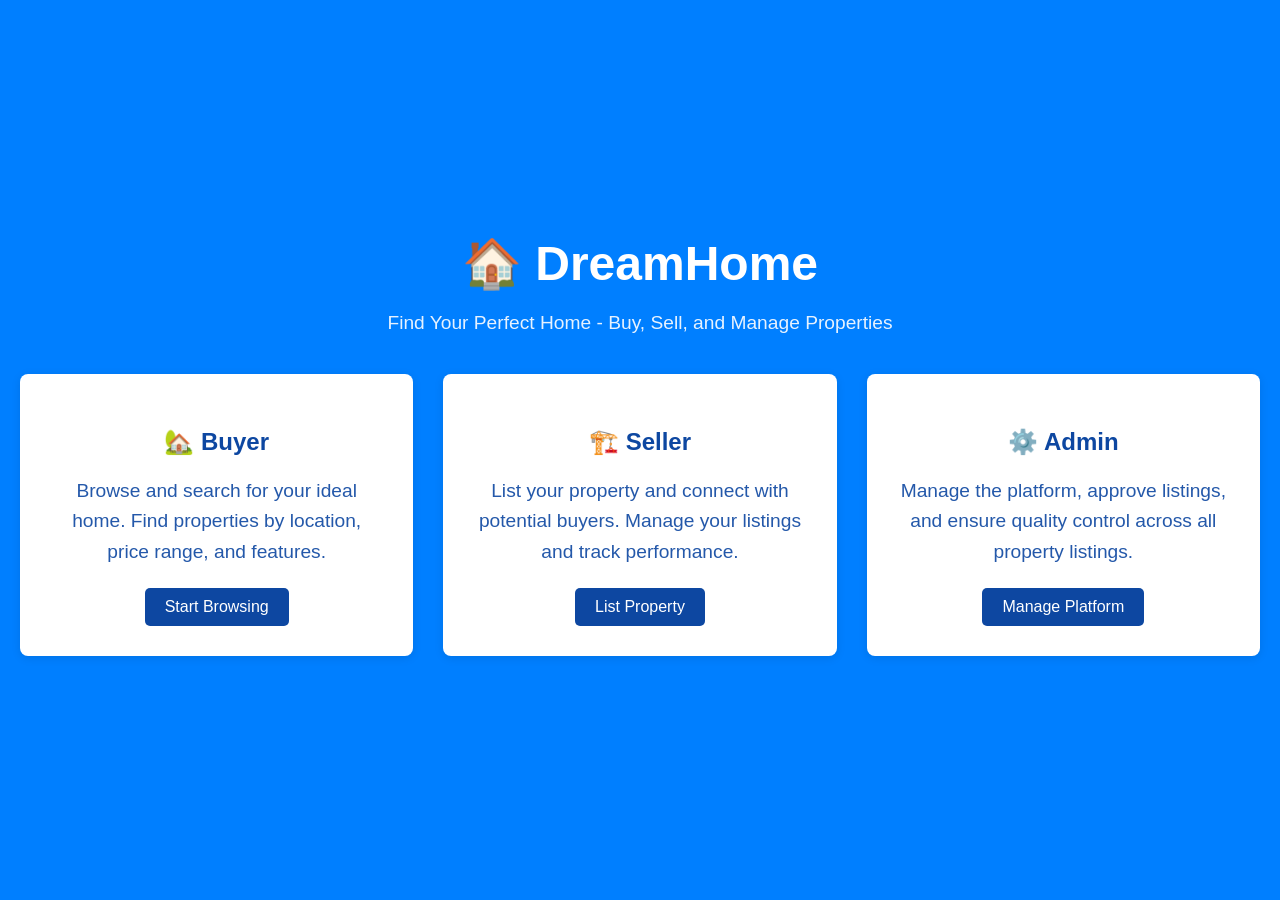
<file: src/main/resources/static/index.html>
<!DOCTYPE html>
<html lang="en">
<head>
    <meta charset="UTF-8">
    <meta name="viewport" content="width=device-width, initial-scale=1.0">
    <title>DreamHome - Real Estate Platform</title>
    <link rel="stylesheet" href="css/style.css">
    <style>
        body {
            font-family: 'Poppins', sans-serif;
            background-color: #007FFF; /* Vibrant Blue */
            margin: 0;
            padding: 0;
            min-height: 100vh;
            display: flex;
            flex-direction: column;
            justify-content: center; /* Center content vertically */
            text-align: center;
        }

        .hero {
            background-color: #007FFF; /* Hero section matches background */
            color: white;
            padding: 80px 20px;
            margin-bottom: 40px;
        }

        .hero h1 {
            font-size: 3rem;
            margin-bottom: 20px;
            color: white;
        }

        .hero p {
            font-size: 1.2rem;
            margin-bottom: 40px;
            opacity: 0.9;
        }

        .user-types {
            display: grid;
            grid-template-columns: repeat(auto-fit, minmax(250px, 1fr));
            gap: 30px;
            margin-top: 40px;
        }

        .user-type {
            background: white;
            padding: 30px;
            border-radius: 8px;
            box-shadow: 0 2px 10px rgba(0,0,0,0.1);
            text-align: center;
            transition: transform 0.3s ease;
        }

        .user-type:hover {
            transform: translateY(-5px);
        }

        .user-type h3 {
            color: #0d47a1; /* Darker blue for headings */
            margin-bottom: 15px;
            font-size: 1.5rem;
        }

        .user-type p {
            color: #0d47a1;
            margin-bottom: 20px;
            line-height: 1.6;
        }

        .user-type .btn {
            display: inline-block;
            background-color: #0d47a1; /* Button color */
            color: white;
            padding: 10px 20px;
            border-radius: 5px;
            text-decoration: none;
            font-weight: 500;
            transition: background-color 0.3s ease;
        }

        .user-type .btn:hover {
            background-color: #083b8c; /* Darker blue on hover */
        }

        /* Mobile responsiveness */
        @media screen and (max-width: 768px) {
            .hero h1 {
                font-size: 2.5rem;
            }

            .hero p {
                font-size: 1rem;
            }

            .user-type h3 {
                font-size: 1.3rem;
            }

            .user-type .btn {
                padding: 10px 20px;
                font-size: 0.9rem;
            }
        }

        @media screen and (max-width: 480px) {
            .hero h1 {
                font-size: 2rem;
            }

            .hero p {
                font-size: 0.9rem;
            }

            .user-type h3 {
                font-size: 1.2rem;
            }

            .user-type .btn {
                padding: 8px 18px;
                font-size: 0.85rem;
            }
        }
    </style>
</head>
<body>
    <div class="hero">
        <h1>🏠 DreamHome</h1>
        <p>Find Your Perfect Home - Buy, Sell, and Manage Properties</p>
        
        <div class="user-types">
            <div class="user-type">
                <h3>🏡 Buyer</h3>
                <p>Browse and search for your ideal home. Find properties by location, price range, and features.</p>
                <a href="buyer/login.html" class="btn">Start Browsing</a>
            </div>
            
            <div class="user-type">
                <h3>🏗️ Seller</h3>
                <p>List your property and connect with potential buyers. Manage your listings and track performance.</p>
                <a href="seller/login.html" class="btn">List Property</a>
            </div>
            
            <div class="user-type">
                <h3>⚙️ Admin</h3>
                <p>Manage the platform, approve listings, and ensure quality control across all property listings.</p>
                <a href="admin/login.html" class="btn">Manage Platform</a>
            </div>
        </div>
    </div>
</body>
</html>
</file>
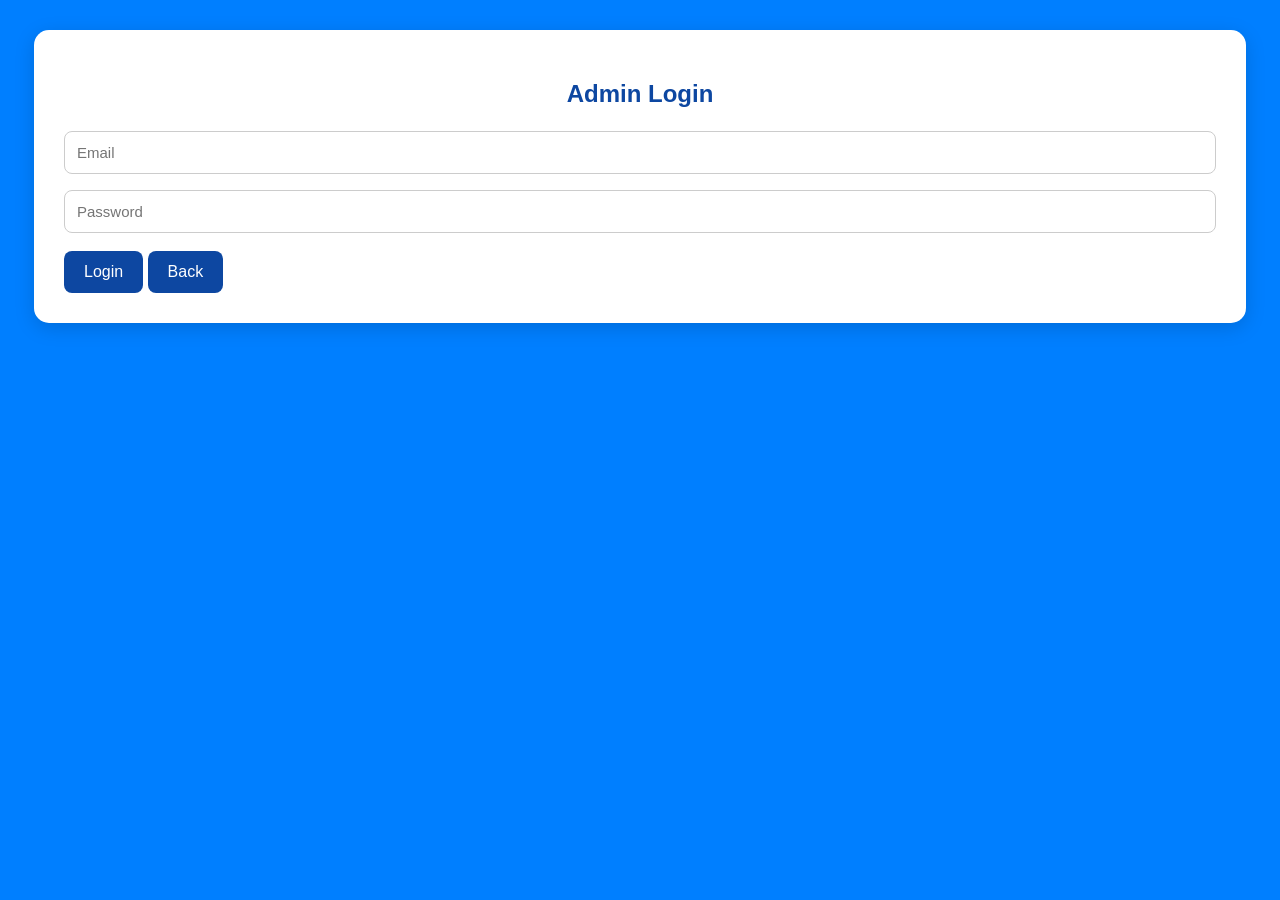
<file: src/main/resources/static/admin/admin-dashboard.html>
<!DOCTYPE html>
<html lang="en">
<head>
  <meta charset="UTF-8">
  <meta name="viewport" content="width=device-width, initial-scale=1.0">
  <title>Admin Dashboard - DreamHome</title>
  <link rel="stylesheet" href="../css/style.css">
  <script src="../js/common.js"></script>
  <script src="admin.js"></script>
</head>
<body onload="initAdminDashboard()">

  <!-- Header -->
  <div class="header">
    <div class="header-content">
      <h1>🏠 DreamHome - Admin Dashboard</h1>
      <button class="logout-btn" onclick="logout('admin')">Logout</button>
    </div>
  </div>

  <div class="container">
    <!-- Stats Section -->
    <div class="form-container">
      <h2>📊 Platform Overview</h2>
      <p>Monitor property listings and approval status</p>
      
      <div style="display: grid; grid-template-columns: repeat(auto-fit, minmax(200px, 1fr)); gap: 20px; margin-top: 20px;">
        <div class="card" style="text-align: center; padding: 20px;">
          <div style="font-size: 2rem; margin-bottom: 10px;">⏳</div>
          <div style="font-size: 1.5rem; font-weight: bold; color: #ffc107;" id="pendingCount">0</div>
          <div style="color: #666;">Pending Approval</div>
        </div>
        <div class="card" style="text-align: center; padding: 20px;">
          <div style="font-size: 2rem; margin-bottom: 10px;">✅</div>
          <div style="font-size: 1.5rem; font-weight: bold; color: #28a745;" id="ApprovedCount">0</div>
          <div style="color: #666;">Approved</div>
        </div>
        <div class="card" style="text-align: center; padding: 20px;">
          <div style="font-size: 2rem; margin-bottom: 10px;">❌</div>
          <div style="font-size: 1.5rem; font-weight: bold; color: #dc3545;" id="RejectedCount">0</div>
          <div style="color: #666;">Rejected</div>
        </div>
        <div class="card" style="text-align: center; padding: 20px;">
          <div style="font-size: 2rem; margin-bottom: 10px;">🏠</div>
          <div style="font-size: 1.5rem; font-weight: bold; color: #007bff;" id="totalCount">0</div>
          <div style="color: #666;">Total Properties</div>
        </div>
      </div>
    </div>

    <!-- Approval Section -->
    <div class="form-container">
      <div style="display: flex; justify-content: space-between; align-items: center; margin-bottom: 20px; gap: 10px;">
        <h2>🔍 Property Approvals</h2>
        <div>
          <button class="btn" onclick="loadAllHousesAdmin()">View All</button>
          <button class="btn" onclick="loadPendingHouses()">🔄 Refresh</button>
        </div>
      </div>

      <div id="pendingContainer" class="grid">
        <div class="loading">
          <p>Loading pending approvals...</p>
        </div>
      </div>
    </div>
  </div>

  <script>
    // Enhanced admin dashboard functionality
    let pendingHouses = [];

    function initAdminDashboard() {
      const jwt = getJWT('admin');
      if (!jwt) {
        alert("Please login first!");
        window.location.href = "login.html";
        return;
      }
      
      loadPendingHouses();
      loadCounts();
    }

    async function loadPendingHouses() {
      const jwt = getJWT('admin');
      if (!jwt) {
        alert("Please login first!");
        window.location.href = "login.html";
        return;
      }

      const container = document.getElementById("pendingContainer");
      container.innerHTML = `
        <div class="loading">
          <p>Loading pending approvals...</p>
        </div>
      `;

      try {
        const response = await fetch("/api/houseDetails/pending-houses", {
          method: "GET",
          headers: {
            "Authorization": `Bearer ${jwt}`,
            "Content-Type": "application/json"
          }
        });

        if (!response.ok) {
          throw new Error(`HTTP ${response.status}: ${response.statusText}`);
        }

        const data = await response.json();
        pendingHouses = Array.isArray(data.pending_houses) ? data.pending_houses : [];

        // Update stats based on latest lists
        updatePendingStat();

        if (pendingHouses.length === 0) {
          container.innerHTML = `
            <div class="empty-state">
              <h3>All Caught Up!</h3>
              <p>There are no pending property approvals at the moment. New listings will appear here when sellers upload them.</p>
            </div>
          `;
          return;
        }

        displayPendingHouses();

      } catch (error) {
        console.error("Error loading pending houses:", error);
        container.innerHTML = `
          <div class="empty-state">
            <h3>Error Loading Approvals</h3>
            <p>We encountered an error while loading pending approvals. Please try again.</p>
            <button class="btn" onclick="loadPendingHouses()">
              🔄 Retry
            </button>
          </div>
        `;
      }
    }

    function displayPendingHouses() {
      const container = document.getElementById("pendingContainer");
      container.innerHTML = "";

      pendingHouses.forEach(house => {
        const houseCard = createPendingHouseCard(house);
        container.appendChild(houseCard);
      });
    }

    function createPendingHouseCard(house) {
      const card = document.createElement("div");
      card.className = "card";
      
      const imageSrc = (typeof resolveImageUrl === "function" ? resolveImageUrl(house.imagePath) : (house.imagePath || "").trim()) || (typeof getLocalPlaceholderImageUrl === "function" ? getLocalPlaceholderImageUrl() : "/images/placeholder.svg");
      
      card.innerHTML = `
        <img src="${imageSrc}" alt="${house.houseModel}"
             onerror="this.onerror=null; this.src=(typeof getLocalPlaceholderImageUrl==='function'?getLocalPlaceholderImageUrl():'/images/placeholder.svg')">
        
        <div class="card-content">
          <h3>${house.houseModel || "Property"}</h3>
          <p><strong>🏷️ Property ID:</strong> ${house.houseId}</p>
          <p><strong>📐 Area:</strong> ${house.sqft} sq ft</p>
          <p><strong>📍 Location:</strong> ${house.city}, ${house.state}</p>
          <p><strong>📞 Contact:</strong> ${house.contactNumber}</p>
          <p><strong>🏷️ Status:</strong> ${house.status || 'Available'}</p>
          
          <div class="price">₹${Number(house.price).toLocaleString()}</div>
          
          <div class="actions">
            <button class="btn btn-success" onclick="approveHouse(${house.houseId})">
              ✅ Approve
            </button>
            <button class="btn btn-danger" onclick="rejectHouse(${house.houseId})">
              ❌ Reject
            </button>
          </div>
        </div>
      `;
      
      return card;
    }

    async function approveHouse(houseId) {
      if (!confirm("Are you sure you want to approve this property?")) {
        return;
      }

      await updateHouseStatus(houseId, "approved");
    }

    async function rejectHouse(houseId) {
      if (!confirm("Are you sure you want to reject this property?")) {
        return;
      }

      await updateHouseStatus(houseId, "rejected");
    }

    async function updateHouseStatus(houseId, status) {
      const jwt = getJWT('admin');
      if (!jwt) {
        alert("Please login first!");
        return;
      }

      try {
        const response = await fetch(`/api/houseDetails/update-adminStatus?houseId=${houseId}`, {
          method: "PUT",
          headers: {
            "Authorization": `Bearer ${jwt}`,
            "Content-Type": "application/json"
          },
          body: JSON.stringify({ adminStatus: status })
        });

        if (!response.ok) {
          throw new Error(`HTTP ${response.status}: ${response.statusText}`);
        }

        const data = await response.json();
        
        if (data.message) {
          alert(`Property ${status} successfully!`);
          // Reload pending houses
          loadPendingHouses();
          loadCounts();
        } else {
          alert(`Failed to ${status} property. Please try again.`);
        }

      } catch (error) {
        console.error(`Error ${status} house:`, error);
        alert(`Failed to ${status} property. Please try again.`);
      }
    }

    function updatePendingStat() {
      const pendingCount = pendingHouses.length;
      document.getElementById("pendingCount").textContent = pendingCount;
    }

    async function loadCounts() {
      const jwt = getJWT('admin');
      if (!jwt) return;
      try {
        const response = await fetch(`/api/houseDetails/retrieve-all-houses`, {
          method: "GET",
          headers: { "Authorization": `Bearer ${jwt}` }
        });
        if (!response.ok) throw new Error(`HTTP ${response.status}`);
        const data = await response.json();
        const all = Array.isArray(data.houses_list) ? data.houses_list : [];

        const counts = all.reduce((acc, h) => {
          const status = (h.adminStatus || '').toLowerCase();
          if (status === 'approved') acc.approved += 1;
          else if (status === 'rejected') acc.rejected += 1;
          else acc.pending += 1; // treat others as pending
          return acc;
        }, { approved: 0, rejected: 0, pending: 0 });

        document.getElementById('ApprovedCount').textContent = counts.approved;
        document.getElementById('RejectedCount').textContent = counts.rejected;
        document.getElementById('pendingCount').textContent = counts.pending; // keep in sync
        document.getElementById('totalCount').textContent = all.length;
      } catch (e) {
        console.error('Failed to load counts:', e);
      }
    }

    // Fallback: ensure View All works even if external script didn't attach
    window.loadAllHousesAdmin = window.loadAllHousesAdmin || async function() {
      const jwt = getJWT('admin');
      if (!jwt) {
        alert("Please login first!");
        window.location.href = "login.html";
        return;
      }

      const container = document.getElementById("pendingContainer");
      container.innerHTML = `
        <div class="loading">
          <p>Loading all properties...</p>
        </div>
      `;

      try {
        const response = await fetch(`/api/houseDetails/retrieve-all-houses`, {
          method: "GET",
          headers: { "Authorization": `Bearer ${jwt}` }
        });
        if (!response.ok) throw new Error(`HTTP ${response.status}`);
        const data = await response.json();
        const houses = Array.isArray(data.houses_list) ? data.houses_list : [];

        container.innerHTML = "";
        if (houses.length === 0) {
          container.innerHTML = `<div class="empty-state"><h3>No Properties</h3><p>No properties found.</p></div>`;
          return;
        }

        houses.forEach(house => {
          const imageSrc = (typeof resolveImageUrl === "function" ? resolveImageUrl(house.imagePath) : (house.imagePath || "").trim()) || (typeof getLocalPlaceholderImageUrl === "function" ? getLocalPlaceholderImageUrl() : "/images/placeholder.svg");
          const card = document.createElement("div");
          card.className = "card";
          card.innerHTML = `
            <img src="${imageSrc}" alt="${house.houseModel}" onerror="this.onerror=null; this.src=(typeof getLocalPlaceholderImageUrl==='function'?getLocalPlaceholderImageUrl():'/images/placeholder.svg')">
            <div class="card-content">
              <h3>${house.houseModel || "Property"}</h3>
              <p><strong>🏷️ Property ID:</strong> ${house.houseId}</p>
              <p><strong>📐 Area:</strong> ${house.sqft} sq ft</p>
              <p><strong>📍 Location:</strong> ${house.city}, ${house.state}</p>
              <p><strong>📞 Contact:</strong> ${house.contactNumber}</p>
              <p><strong>🏷️ Status:</strong> ${house.status || 'Available'}</p>
              <div class="price">₹${Number(house.price).toLocaleString()}</div>
            </div>
          `;
          container.appendChild(card);
        });
      } catch (error) {
        console.error("Admin View All error:", error);
        container.innerHTML = `
          <div class="empty-state">
            <h3>Error Loading Properties</h3>
            <p>${error.message}</p>
          </div>
        `;
      }
    };
  </script>
</body>
</html>
</file>
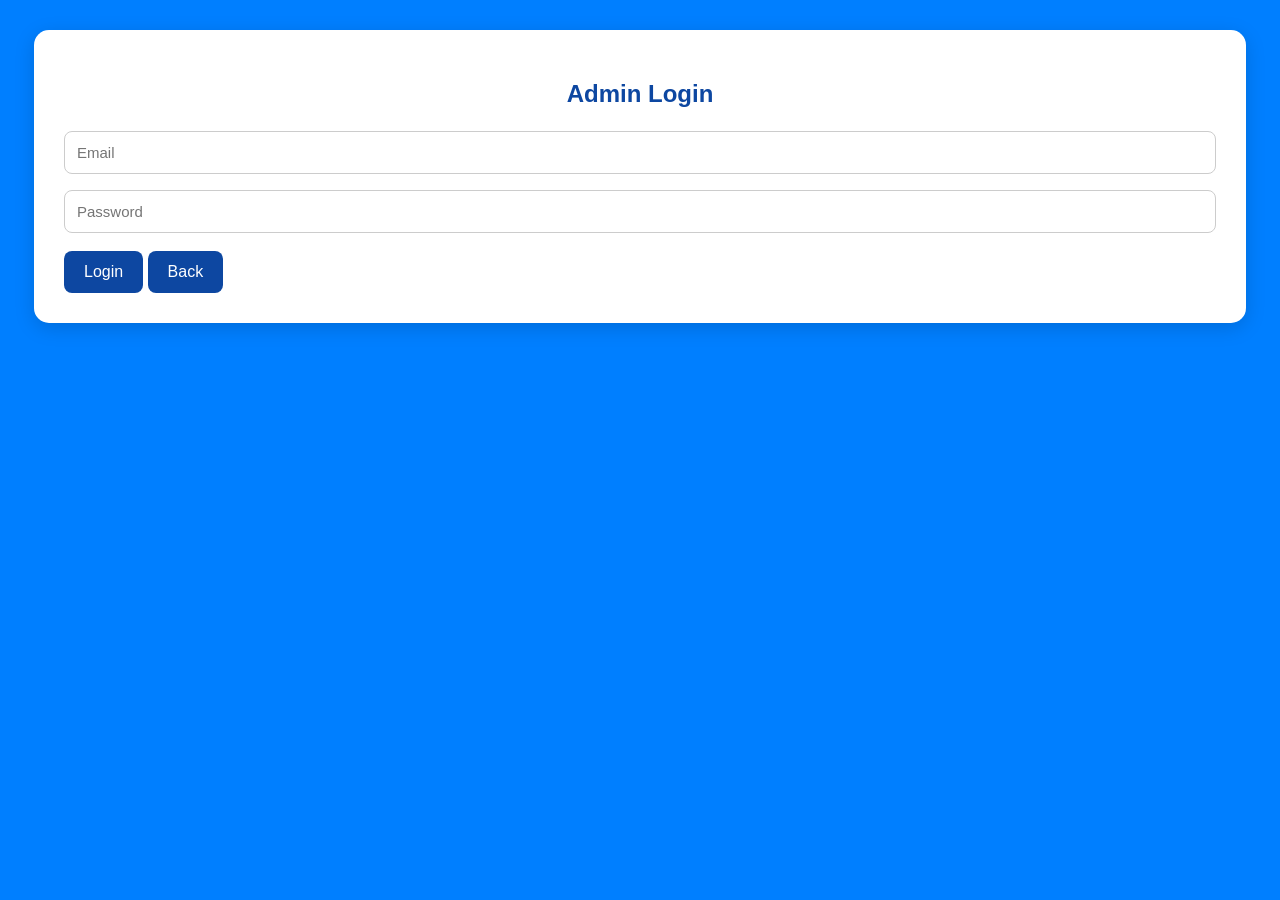
<file: src/main/resources/static/admin/login.html>
<!DOCTYPE html>
<html lang="en">
<head>
  <meta charset="UTF-8">
  <title>Admin Login</title>
  <link rel="stylesheet" href="../css//style.css">
  <script src="../js/common.js"></script>
  <script src="../admin/admin.js"></script>
</head>
<body>
<div class="container">
  <h2>Admin Login</h2>
  <input type="email" id="adminEmail" placeholder="Email" required><br>
  <input type="password" id="adminPassword" placeholder="Password" required><br>
  <button onclick="adminLogin()">Login</button>
  <button onclick="window.location.href='../index.html'">Back</button>
</div>
</body>
</html>
</file>
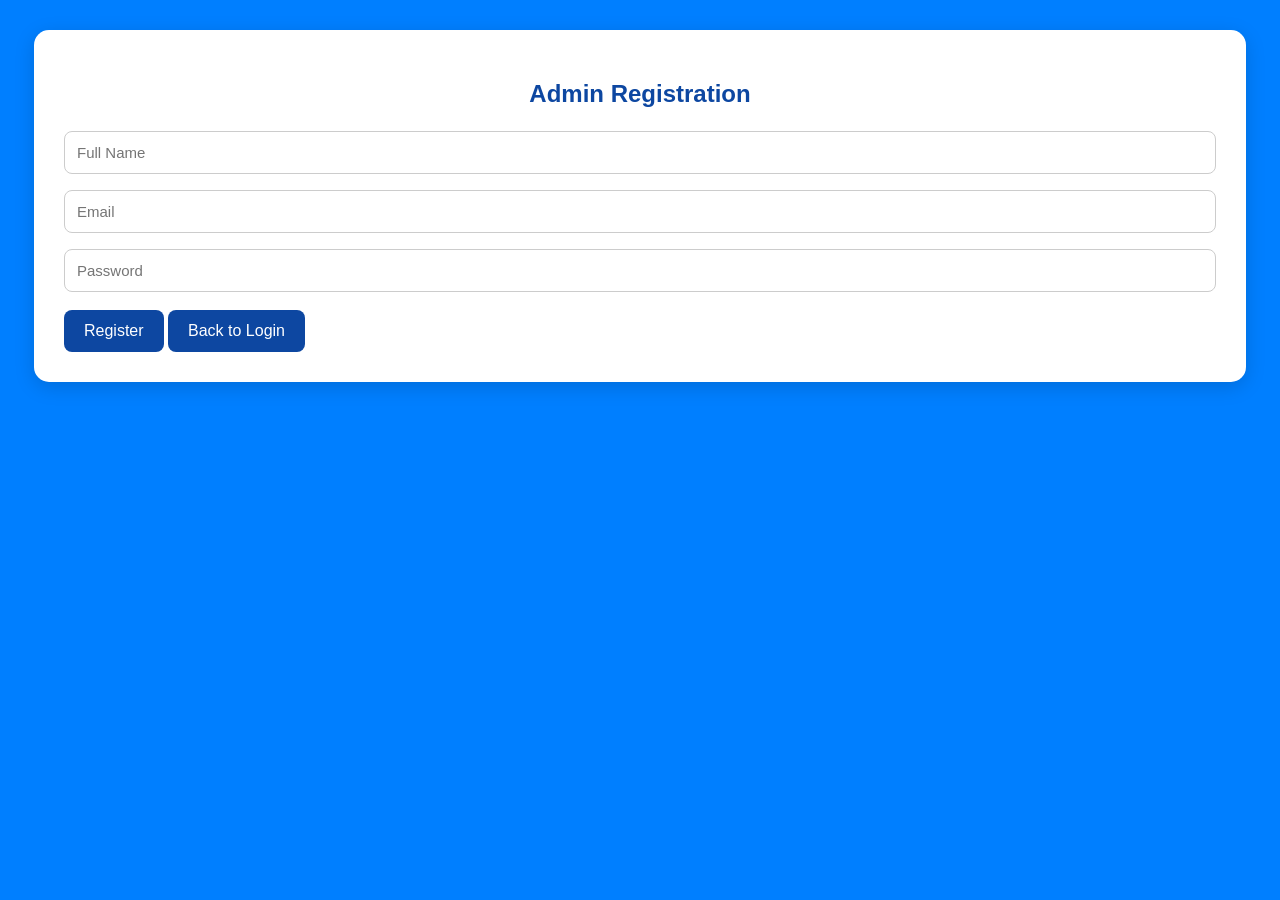
<file: src/main/resources/static/admin/register.html>
<!DOCTYPE html>
<html lang="en">
<head>
  <meta charset="UTF-8">
  <title>Admin Register</title>
  <link rel="stylesheet" href="../css/style.css">
  <script src="../js/common.js"></script>
  <script src="../admin/admin.js"></script>
</head>
<body>
<div class="container">
  <h2>Admin Registration</h2>
  <input type="text" id="adminName" placeholder="Full Name" required><br>
  <input type="email" id="adminEmailReg" placeholder="Email" required><br>
  <input type="password" id="adminPasswordReg" placeholder="Password" required><br>
  <button onclick="adminRegister()">Register</button>
  <button onclick="window.location.href='login.html'">Back to Login</button>
</div>
</body>
</html>
</file>
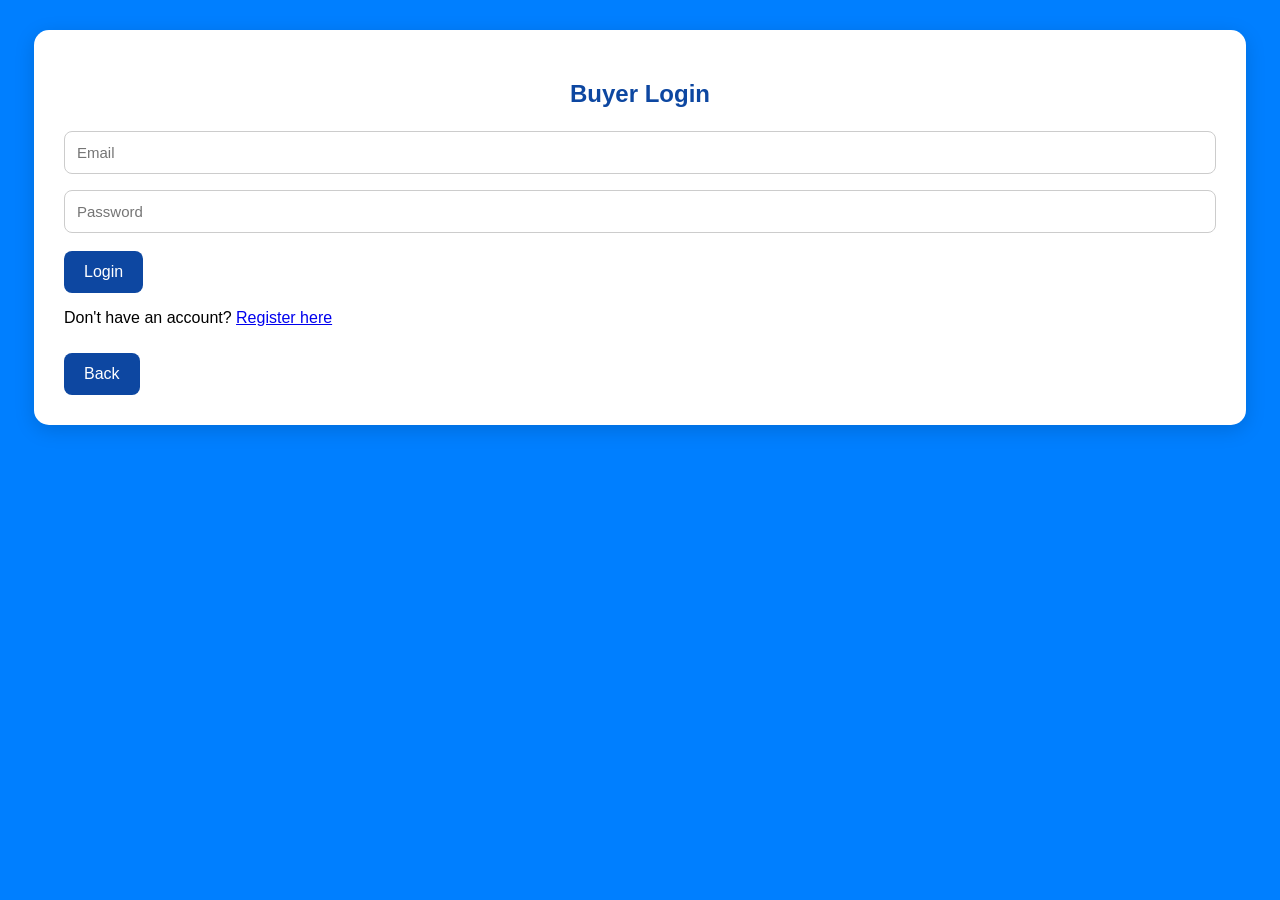
<file: src/main/resources/static/buyer/buyer-dashboard.html>
<!DOCTYPE html>
<html lang="en">
<head>
  <meta charset="UTF-8">
  <meta name="viewport" content="width=device-width, initial-scale=1.0">
  <title>Buyer Dashboard - DreamHome</title>
  <link rel="stylesheet" href="../css/style.css">
  <script src="../js/common.js"></script>
  <script src="buyer.js"></script>
</head>
<body onload="initBuyerDashboard()">

  <!-- Header -->
  <div class="header">
    <div class="header-content">
      <h1>🏠 DreamHome - Buyer Dashboard</h1>
      <button class="logout-btn" onclick="logout('buyer')">Logout</button>
    </div>
  </div>

  <div class="container">
    <!-- Search Section -->
    <div class="search-container">
      <h2>🔍 Search Properties</h2>
      <p>Find your perfect home by city</p>
      
      <div class="search-form">
        <div class="search-group">
          <label class="form-label" for="cityFilter">Enter City Name</label>
          <input type="text" id="cityFilter" class="form-input" placeholder="e.g., Bangalore, Mumbai, Delhi">
        </div>
        <button class="search-btn" onclick="loadHousesByCity()">Search</button>
      </div>
      
      <!-- Filter Options -->
      <div style="margin-top: 15px; display: flex; align-items: center; gap: 10px;">
        <label style="display: flex; align-items: center; gap: 5px; font-size: 14px;">
          <input type="checkbox" id="showAllHouses" checked style="margin: 0;">
          Show all properties (including pending)
        </label>
      </div>
      
      <!-- Quick City Buttons -->
      <div style="margin-top: 15px; display: flex; gap: 10px; flex-wrap: wrap;">
        <button class="btn" onclick="quickSearch('Bangalore')" style="padding: 8px 16px; font-size: 14px;">Bangalore</button>
        <button class="btn" onclick="quickSearch('Kerala')" style="padding: 8px 16px; font-size: 14px;">Kerala</button>
        <button class="btn" onclick="quickSearch('Delhi')" style="padding: 8px 16px; font-size: 14px;">Delhi</button>
        <button class="btn" onclick="quickSearch('Chennai')" style="padding: 8px 16px; font-size: 14px;">Chennai</button>
        <button class="btn" onclick="quickSearch('Vijayawada')" style="padding: 8px 16px; font-size: 14px;">Vijayawada</button>
        <button class="btn" onclick="quickSearch('Hyderabad')" style="padding: 8px 16px; font-size: 14px;">Hyderabad</button>


      </div>
    </div>

    <!-- Results Section -->
    <div class="form-container">
      <div style="display: flex; justify-content: space-between; align-items: center; margin-bottom: 20px;">
        <h2>🏠 Available Properties</h2>
        <div>
          <label for="sortSelect">Sort by: </label>
          <select id="sortSelect" onchange="sortHouses()" style="padding: 5px; border: 1px solid #ddd; border-radius: 4px;">
            <option value="price-asc">Price: Low to High</option>
            <option value="price-desc">Price: High to Low</option>
            <option value="sqft-asc">Area: Small to Large</option>
            <option value="sqft-desc">Area: Large to Small</option>
          </select>
          <button class="btn" style="margin-left: 10px;" onclick="loadAllHouses()">View All</button>
        </div>
      </div>

      <div id="approvedHouses" class="grid">
        <div class="loading">
          <p>Loading properties...</p>
        </div>
      </div>
    </div>
  </div>

  <script>
    // Buyer dashboard functionality
    let currentHouses = [];

    function initBuyerDashboard() {
      const jwt = getJWT('buyer');
      if (!jwt) {
        alert("Please login first!");
        window.location.href = "login.html";
        return;
      }
      
      // Show welcome message
      showWelcomeMessage();
    }

    function showWelcomeMessage() {
      const container = document.getElementById("approvedHouses");
      container.innerHTML = `
        <div class="empty-state">
          <h3>Welcome to DreamHome!</h3>
          <p>Enter a city name above to search for properties.</p>
        </div>
      `;
    }

    async function loadHousesByCity() {
      const city = document.getElementById("cityFilter").value.trim();
      
      if (!city) {
        alert("Please enter a city name to search for properties.");
        return;
      }

      const jwt = getJWT('buyer');
      if (!jwt) {
        alert("Please login first!");
        window.location.href = "login.html";
        return;
      }
      
      console.log("JWT Token:", jwt);
      console.log("JWT Length:", jwt.length);

      const container = document.getElementById("approvedHouses");
      container.innerHTML = `
        <div class="loading">
          <p>Searching properties in ${city}...</p>
        </div>
      `;

      try {
        // Simple API call with JWT token
        const response = await fetch(`/api/houseDetails/retrieve-houses?city=${encodeURIComponent(city)}`, {
          method: "GET",
          headers: {
            "Authorization": `Bearer ${jwt}`,
            "Content-Type": "application/json"
          }
        });

        if (!response.ok) {
          throw new Error(`HTTP ${response.status}: ${response.statusText}`);
        }

        const data = await response.json();
        console.log("API Response:", data); // Debug log
        
        currentHouses = Array.isArray(data.houses_list) ? data.houses_list : [];
        console.log("Total houses found:", currentHouses.length);
        
        // Check if user wants to see all houses or only approved
        const showAll = document.getElementById('showAllHouses').checked;
        
        let housesToShow;
        if (showAll) {
          housesToShow = currentHouses; // Show all houses
          console.log("Showing all houses:", currentHouses.length);
        } else {
          housesToShow = currentHouses.filter(house => 
            house.adminStatus && house.adminStatus.toLowerCase() === 'approved'
          );
          console.log("Showing only approved houses:", housesToShow.length);
        }

        if (housesToShow.length === 0) {
          container.innerHTML = `
            <div class="empty-state">
              <h3>No Properties Found</h3>
              <p>We couldn't find any properties in "${city}". Try a different city.</p>
              <button class="btn" onclick="clearSearch()">Search Again</button>
            </div>
          `;
          return;
        }
        
        // Update currentHouses for sorting
        currentHouses = housesToShow;

        displayHouses(currentHouses);

      } catch (error) {
        console.error("Error loading houses:", error);
        container.innerHTML = `
          <div class="empty-state">
            <h3>Search Error</h3>
            <p>Error: ${error.message}</p>
            <button class="btn" onclick="loadHousesByCity()">Retry</button>
          </div>
        `;
      }
    }

    function displayHouses(houses) {
      const container = document.getElementById("approvedHouses");
      container.innerHTML = "";

      houses.forEach(house => {
        const houseCard = createHouseCard(house);
        container.appendChild(houseCard);
      });
    }

    function createHouseCard(house) {
      const card = document.createElement("div");
      card.className = "card";
      
      const imageSrc = (typeof resolveImageUrl === "function" ? resolveImageUrl(house.imagePath) : (house.imagePath || "").trim()) || (typeof getLocalPlaceholderImageUrl === "function" ? getLocalPlaceholderImageUrl() : "/images/placeholder.svg");
      const adminStatus = house.adminStatus?.trim() || "pending";
      
      // Create status badge
      let statusBadge = '';
      if (adminStatus.toLowerCase() === 'approved') {
        statusBadge = '<span class="status status-approved">✅ Approved</span>';
      } else if (adminStatus.toLowerCase() === 'pending') {
        statusBadge = '<span class="status status-pending">⏳ Pending</span>';
      } else {
        statusBadge = '<span class="status status-rejected">❌ Rejected</span>';
      }
      
      card.innerHTML = `
        <img src="${imageSrc}" alt="${house.houseModel}"
             onerror="this.onerror=null; this.src=(typeof getLocalPlaceholderImageUrl==='function'?getLocalPlaceholderImageUrl():'/images/placeholder.svg')">
        
        <div class="card-content">
          <h3>${house.houseModel || "Property"}</h3>
          <p><strong>📍 Location:</strong> ${house.city}, ${house.state}</p>
          <p><strong>📐 Area:</strong> ${house.sqft} sq ft</p>
          <p><strong>📞 Contact:</strong> ${house.contactNumber}</p>
          <p><strong>🏷️ Status:</strong> ${house.status || 'Available'}</p>
          
          <div class="price">₹${Number(house.price).toLocaleString()}</div>
          
          <div style="text-align: center; margin: 10px 0;">
            ${statusBadge}
          </div>
          
          <div class="actions">
            <button class="favorite-btn" onclick="toggleFavorite(${house.houseId})">
              ❤️ Favorite
            </button>
          </div>
        </div>
      `;
      
      return card;
    }

    function quickSearch(city) {
      document.getElementById("cityFilter").value = city;
      loadHousesByCity();
    }

    function sortHouses() {
      const sortBy = document.getElementById("sortSelect").value;
      let sortedHouses = [...currentHouses];

      switch (sortBy) {
        case 'price-asc':
          sortedHouses.sort((a, b) => Number(a.price) - Number(b.price));
          break;
        case 'price-desc':
          sortedHouses.sort((a, b) => Number(b.price) - Number(a.price));
          break;
        case 'sqft-asc':
          sortedHouses.sort((a, b) => Number(a.sqft) - Number(b.sqft));
          break;
        case 'sqft-desc':
          sortedHouses.sort((a, b) => Number(b.sqft) - Number(a.sqft));
          break;
      }

      displayHouses(sortedHouses);
    }

    function toggleFavorite(houseId) {
      const btn = event.target;
      if (btn.innerHTML.includes('❤️')) {
        btn.innerHTML = '🤍 Favorite';
        console.log(`Removed house ${houseId} from favorites`);
      } else {
        btn.innerHTML = '❤️ Favorited';
        console.log(`Added house ${houseId} to favorites`);
      }
    }

    function clearSearch() {
      document.getElementById("cityFilter").value = "";
      showWelcomeMessage();
    }

    // Add Enter key support for search
    document.getElementById("cityFilter").addEventListener("keypress", function(e) {
      if (e.key === "Enter") {
        loadHousesByCity();
      }
    });

    // Ensure View All is available globally even if external script fails to attach
    window.loadAllHouses = window.loadAllHouses || async function() {
      const jwt = getJWT('buyer');
      if (!jwt) {
        alert("Please login first!");
        window.location.href = "login.html";
        return;
      }
      const container = document.getElementById("approvedHouses");
      container.innerHTML = `
        <div class="loading">
          <p>Loading all properties...</p>
        </div>
      `;
      try {
        const response = await fetch(`/api/houseDetails/retrieve-all-houses`, {
          method: "GET",
          headers: { "Authorization": `Bearer ${jwt}` }
        });
        if (!response.ok) throw new Error(`HTTP ${response.status}`);
        const data = await response.json();
        currentHouses = Array.isArray(data.houses_list) ? data.houses_list : [];
        displayHouses(currentHouses);
      } catch (error) {
        console.error("View All error:", error);
        container.innerHTML = `
          <div class="empty-state">
            <h3>Error Loading Properties</h3>
            <p>${error.message}</p>
          </div>
        `;
      }
    };
  </script>
</body>
</html>
</file>
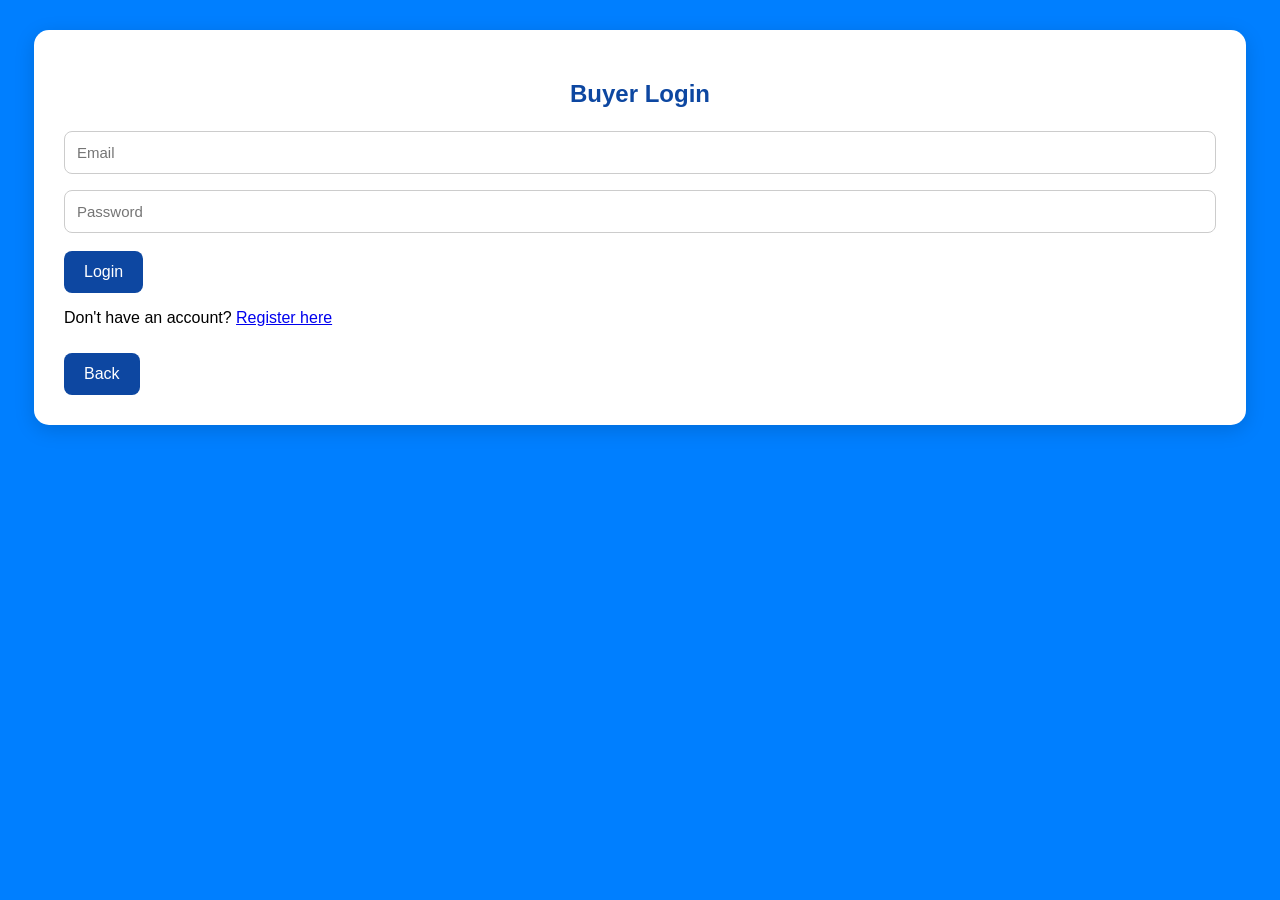
<file: src/main/resources/static/buyer/login.html>
<!DOCTYPE html>
<html lang="en">
<head>
  <meta charset="UTF-8">
  <title>Buyer Login</title>
  <link rel="stylesheet" href="../css/style.css">
  <script src="../js/common.js"></script>
  <script src="../buyer/buyer.js"></script>
</head>
<body>
<div class="container">
  <h2>Buyer Login</h2>
  <input type="email" id="buyerEmail" placeholder="Email" required><br>
  <input type="password" id="buyerPassword" placeholder="Password" required><br>
  <button onclick="buyerLogin()">Login</button>
  <p>Don't have an account? <a href="register.html">Register here</a></p>
  <button onclick="window.location.href='../index.html'">Back</button>
</div>
</body>
</html>
</file>
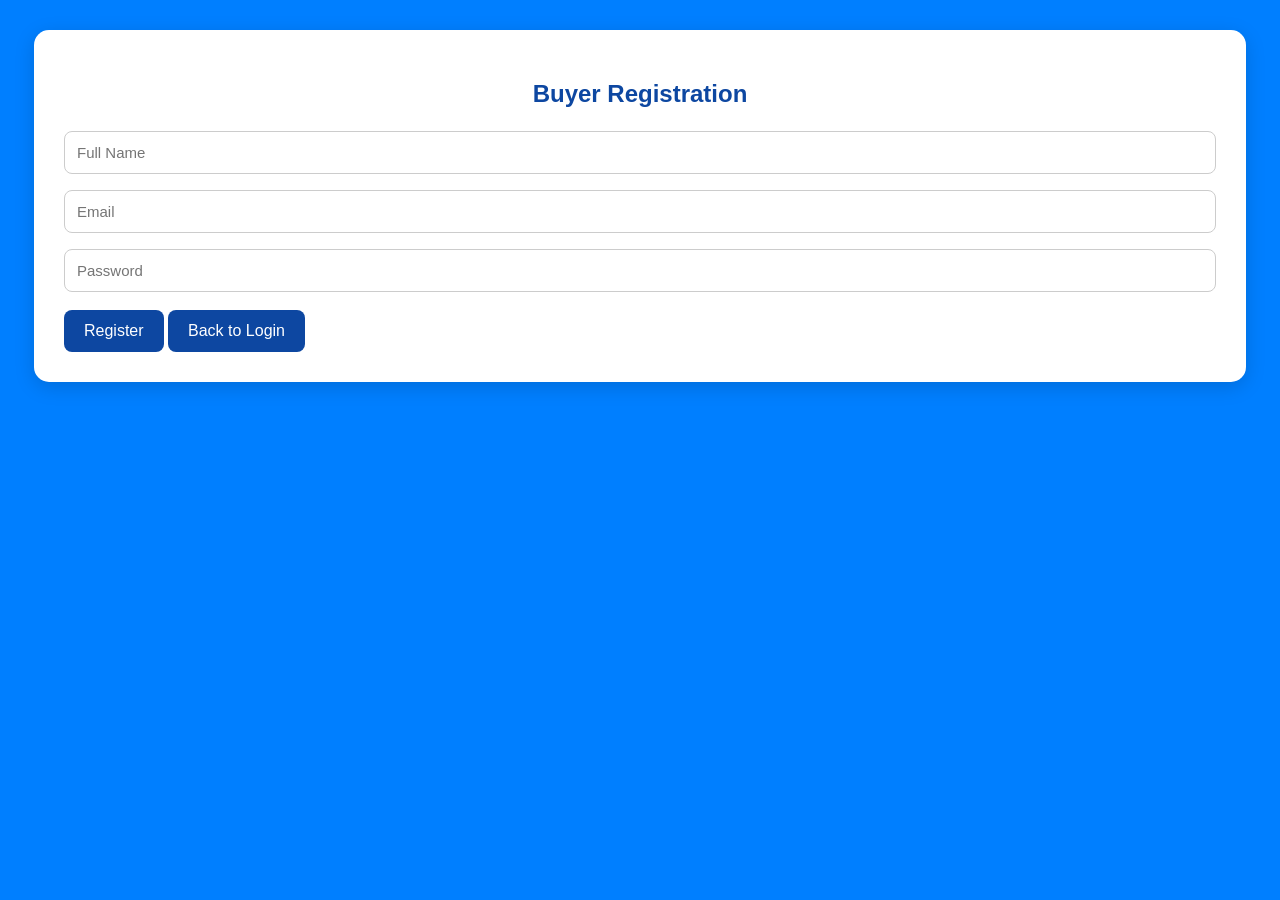
<file: src/main/resources/static/buyer/register.html>
<!DOCTYPE html>
<html lang="en">
<head>
    <meta charset="UTF-8">
    <title>Buyer Register</title>
    <link rel="stylesheet" href="../css/style.css">
    <script src="../js/common.js"></script>
    <script src="../buyer/buyer.js"></script>
</head>
<body>
<div class="container">
    <h2>Buyer Registration</h2>
    <input type="text" id="buyerName" placeholder="Full Name" required><br>
    <input type="email" id="buyerEmailReg" placeholder="Email" required><br>
    <input type="password" id="buyerPasswordReg" placeholder="Password" required><br>
    <button onclick="buyerRegister()">Register</button>
    <button onclick="window.location.href='login.html'">Back to Login</button>
</div>
</body>
</html>
</file>
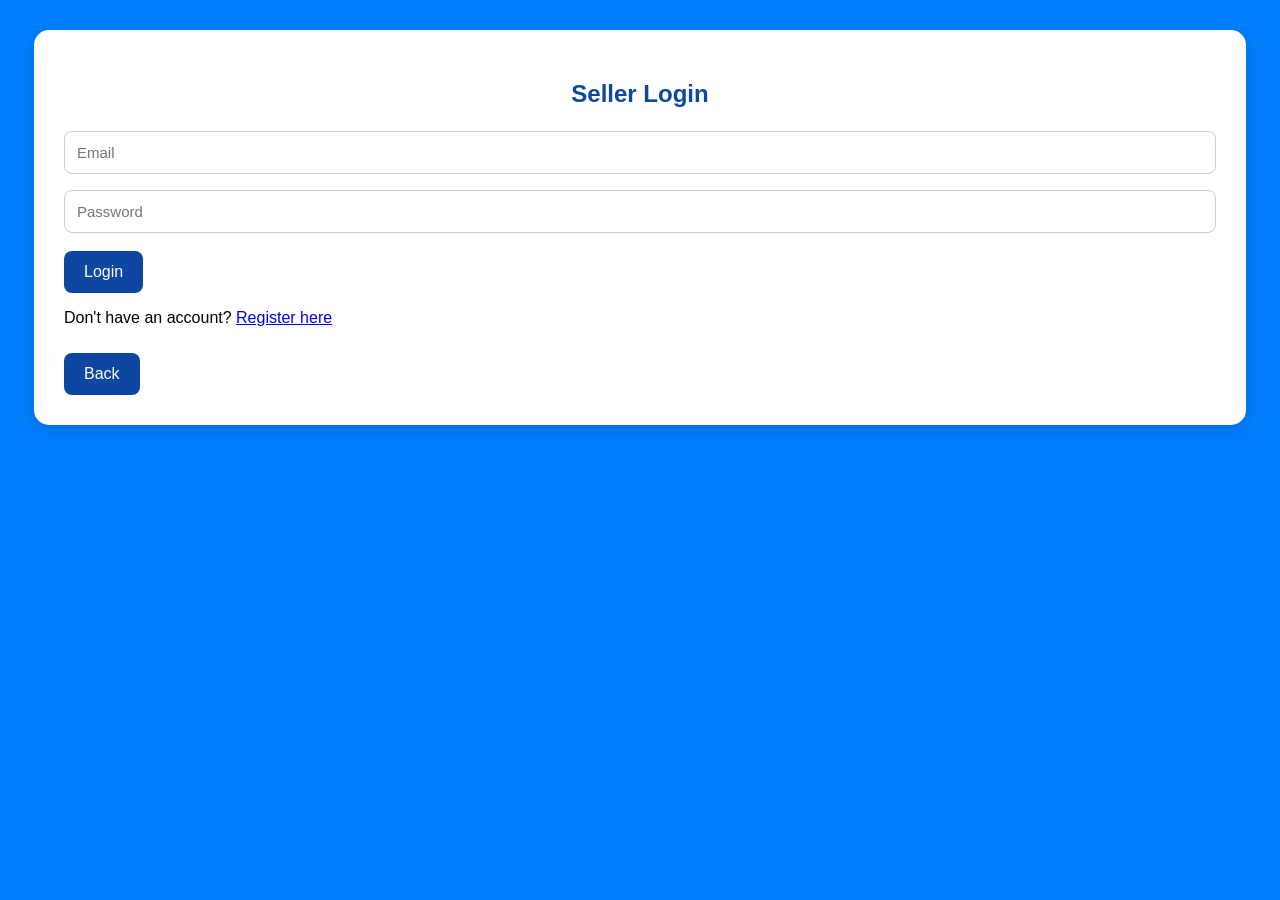
<file: src/main/resources/static/seller/edit-house.html>
<!DOCTYPE html>
<html lang="en">
<head>
  <meta charset="UTF-8" />
  <meta name="viewport" content="width=device-width, initial-scale=1.0">
  <title>Edit Property - DreamHome</title>
  <link rel="stylesheet" href="../css/style.css" />
  <script src="../js/common.js"></script>
  <script>
    function showFlash(message, type) {
      var el = document.getElementById("flashMessage");
      if (!el) return;
      el.textContent = message;
      el.style.display = "block";
      el.style.background = type === 'error' ? '#ffebee' : '#e8f5e9';
      el.style.color = type === 'error' ? '#c62828' : '#2e7d32';
      el.style.border = '1px solid ' + (type === 'error' ? '#ef9a9a' : '#a5d6a7');
    }
    function getCleanJWT() {
      const token = localStorage.getItem("sellerJWT");
      if (!token) return null;
      return token.trim().replace(/^"|"$/g, "");
    }

    function getQueryParam(name) {
      const params = new URLSearchParams(window.location.search);
      return params.get(name);
    }

    async function initEditHouse() {
      const jwt = getCleanJWT();
      if (!jwt) {
        alert("Please login first!");
        window.location.href = "login.html";
        return;
      }
      let houseId = getQueryParam('houseId');
      if (!houseId) {
        try { houseId = localStorage.getItem('editingHouseId'); } catch (e) {}
      }
      if (!houseId) {
        alert("Missing houseId");
        window.location.href = "seller-dashboard.html";
        return;
      }
      try {
        const res = await fetch("/api/houseDetails/retrieve-seller-houses", { method: "GET", headers: { "Authorization": "Bearer " + jwt }});
        const data = await res.json();
        const list = Array.isArray(data.seller_houses_list) ? data.seller_houses_list : [];
        const house = list.find(h => String(h.houseId) === String(houseId));
        if (!house) {
          alert("Property not found or not owned by you.");
          window.location.href = "seller-dashboard.html";
          return;
        }
        // Prefill
        document.getElementById("edit_houseId").value = house.houseId;
        document.getElementById("edit_houseModel").value = house.houseModel || "";
        document.getElementById("edit_price").value = house.price || "";
        document.getElementById("edit_sqft").value = house.sqft || "";
        document.getElementById("edit_city").value = house.city || "";
        document.getElementById("edit_state").value = house.state || "";
        document.getElementById("edit_contactNumber").value = house.contactNumber || "";
        document.getElementById("edit_status").value = house.status || "";
        window.__editingHouse = house; // keep for imagePath/adminStatus
      } catch (e) {
        console.error(e);
        alert("Failed to load property.");
        window.location.href = "seller-dashboard.html";
      }
    }

    async function submitUpdateHousePage() {
      const jwt = getCleanJWT();
      if (!jwt) {
        alert("Please login first!");
        window.location.href = "login.html";
        return false;
      }
      let houseId = document.getElementById("edit_houseId").value;
      if (!houseId) {
        houseId = getQueryParam('houseId') || (localStorage.getItem('editingHouseId') || "");
      }
      if (!houseId) {
        alert("Missing houseId.");
        return false;
      }
      const existing = window.__editingHouse || {};
      const priceVal = Number(document.getElementById("edit_price").value);
      const sqftVal = Number(document.getElementById("edit_sqft").value);
      if (!isFinite(priceVal) || priceVal <= 0 || !isFinite(sqftVal) || sqftVal <= 0) {
        alert("Please enter valid numeric values for price and area.");
        return false;
      }
      const body = {
        houseModel: document.getElementById("edit_houseModel").value.trim(),
        price: priceVal,
        sqft: sqftVal,
        city: document.getElementById("edit_city").value.trim(),
        state: document.getElementById("edit_state").value.trim(),
        contactNumber: document.getElementById("edit_contactNumber").value.trim(),
        status: (document.getElementById("edit_status").value || "Available").trim(),
        imagePath: existing.imagePath || ("/images/default.png"),
        adminStatus: existing.adminStatus || "pending"
      };
      try {
        const res = await fetch(`/api/houseDetails/update-house?houseId=${encodeURIComponent(houseId)}`, {
          method: "PUT",
          headers: { "Content-Type": "application/json", "Authorization": "Bearer " + jwt },
          body: JSON.stringify(body)
        });
        const raw = await res.text();
        if (!res.ok) {
          showFlash(raw || "Failed to update property.", 'error');
          return false;
        }
        let msg = "Property updated successfully.";
        try {
          const json = raw ? JSON.parse(raw) : null;
          if (json && (json.message || json.status === true)) {
            msg = json.message || msg;
          }
        } catch (_) {
          // Non-JSON success; keep default message
        }
        // Show message immediately, then force redirect to images page
        alert(msg);
        // Force navigation without adding history entry and include view flag
        window.location.href = "seller-dashboard.html?view=my";
      } catch (e) {
        console.error(e);
        alert("Failed to update property.");
        // Stay on page to allow correction
      }
      return false;
    }
  </script>
</head>
<body onload="initEditHouse()">
  <div class="header">
    <div class="header-content">
      <h1>🏠 DreamHome - Edit Property</h1>
      <button class="logout-btn" onclick="logout('seller')">Logout</button>
    </div>
  </div>
  <div class="container">
    <div class="form-container">
      <div id="flashMessage" style="display:none; padding:10px; border-radius:8px; margin-bottom:12px;"></div>
      <h2>✏️ Edit Property</h2>
      <form onsubmit="return submitUpdateHousePage()">
        <input type="hidden" id="edit_houseId" />
        <div class="form-group">
          <label class="form-label" for="edit_houseModel">Property Name *</label>
          <input type="text" id="edit_houseModel" class="form-input" required />
        </div>
        <div class="form-group">
          <label class="form-label" for="edit_price">Price (₹) *</label>
          <input type="number" id="edit_price" class="form-input" required />
        </div>
        <div class="form-group">
          <label class="form-label" for="edit_sqft">Area (sq ft) *</label>
          <input type="number" id="edit_sqft" class="form-input" required />
        </div>
        <div class="form-group">
          <label class="form-label" for="edit_city">City *</label>
          <input type="text" id="edit_city" class="form-input" required />
        </div>
        <div class="form-group">
          <label class="form-label" for="edit_state">State *</label>
          <input type="text" id="edit_state" class="form-input" required />
        </div>
        <div class="form-group">
          <label class="form-label" for="edit_contactNumber">Contact Number *</label>
          <input type="tel" id="edit_contactNumber" class="form-input" required />
        </div>
        <div class="form-group">
          <label class="form-label" for="edit_status">Property Status</label>
          <input type="text" id="edit_status" class="form-input" placeholder="Available" />
        </div>
        <div style="display: flex; gap: 10px; justify-content: flex-end; margin-top: 12px;">
          <button type="button" class="btn btn-secondary" onclick="window.location.href='seller-dashboard.html'">Cancel</button>
          <button type="submit" class="btn btn-success">💾 Save Changes</button>
        </div>
      </form>
    </div>
  </div>
</body>
</html>
</file>
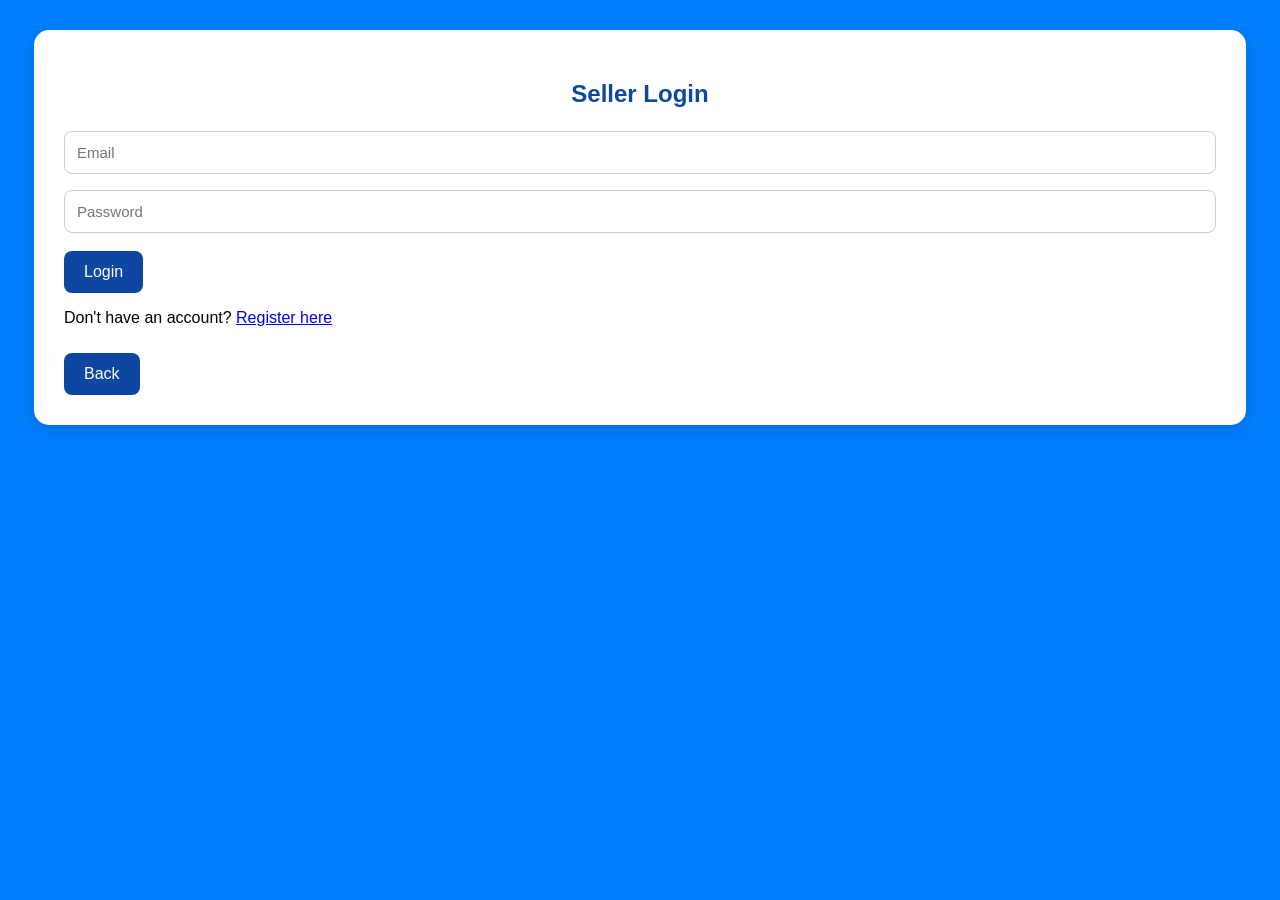
<file: src/main/resources/static/seller/login.html>
<!DOCTYPE html>
<html lang="en">
<head>
  <meta charset="UTF-8">
  <title>Seller Login</title>
  <link rel="stylesheet" href="../css/style.css">
</head>
<body>
<div class="container">
  <h2>Seller Login</h2>
  <input type="email" id="sellerEmail" placeholder="Email" required><br>
  <input type="password" id="sellerPassword" placeholder="Password" required><br>
  <button onclick="sellerLogin()">Login</button>
  <p>Don't have an account? <a href="register.html">Register here</a></p>
  <button onclick="window.location.href='../index.html'">Back</button>
</div>

<script src="../js/common.js"></script>
<script src="seller.js"></script>
</body>
</html>
</file>
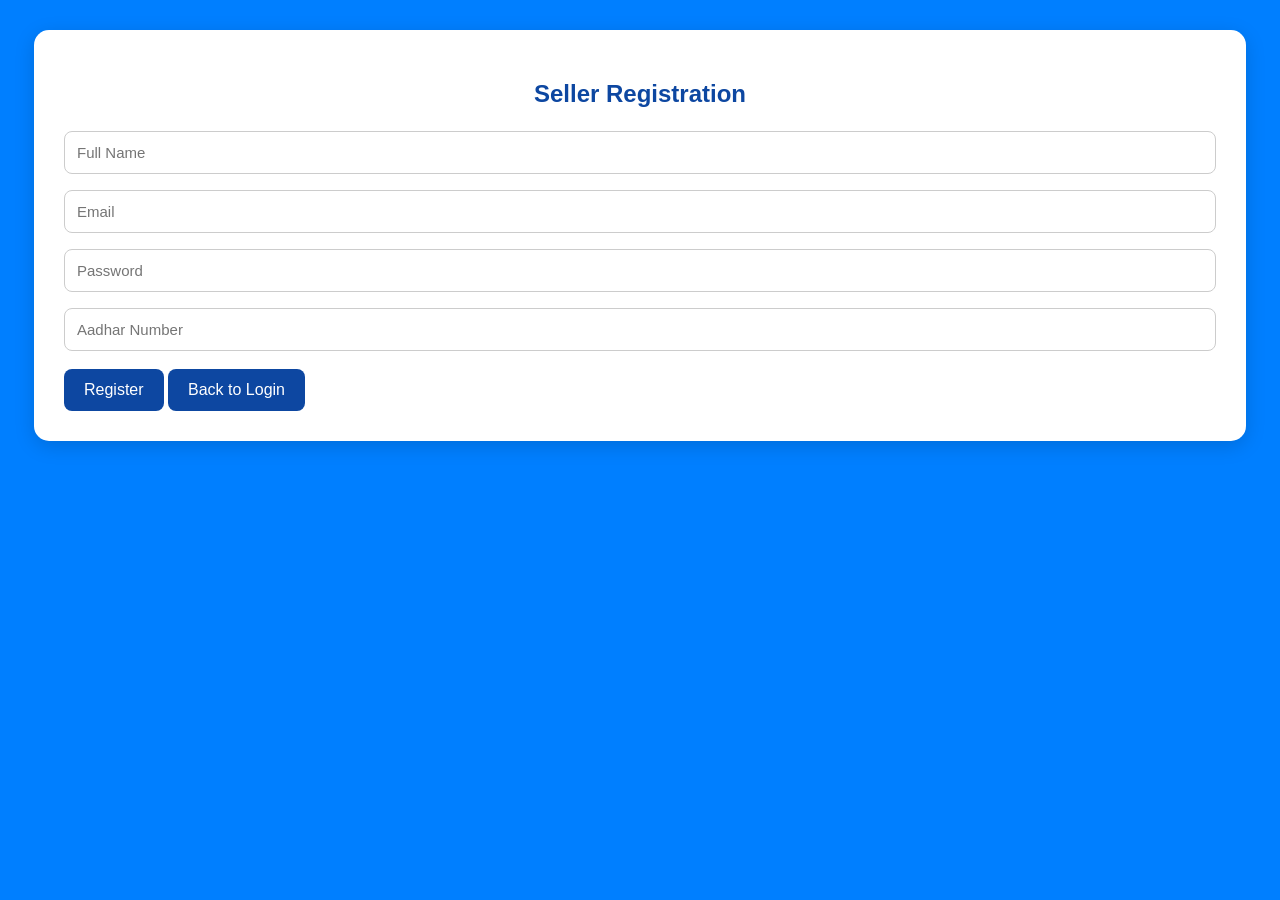
<file: src/main/resources/static/seller/register.html>
<!DOCTYPE html>
<html lang="en">
<head>
  <meta charset="UTF-8">
  <title>Seller Register</title>
  <link rel="stylesheet" href="../css/style.css">
  <script src="../js/common.js"></script>
  <script src="../seller/seller.js"></script>
</head>
<body>
<div class="container">
  <h2>Seller Registration</h2>
  <input type="text" id="sellerName" placeholder="Full Name" required><br>
  <input type="email" id="sellerEmailReg" placeholder="Email" required><br>
  <input type="password" id="sellerPasswordReg" placeholder="Password" required><br>
  <input type="text" id="sellerAadhar" placeholder="Aadhar Number" required><br>
  <button onclick="sellerRegister()">Register</button>
  <button onclick="window.location.href='login.html'">Back to Login</button>
</div>


</body>
</html>
</file>
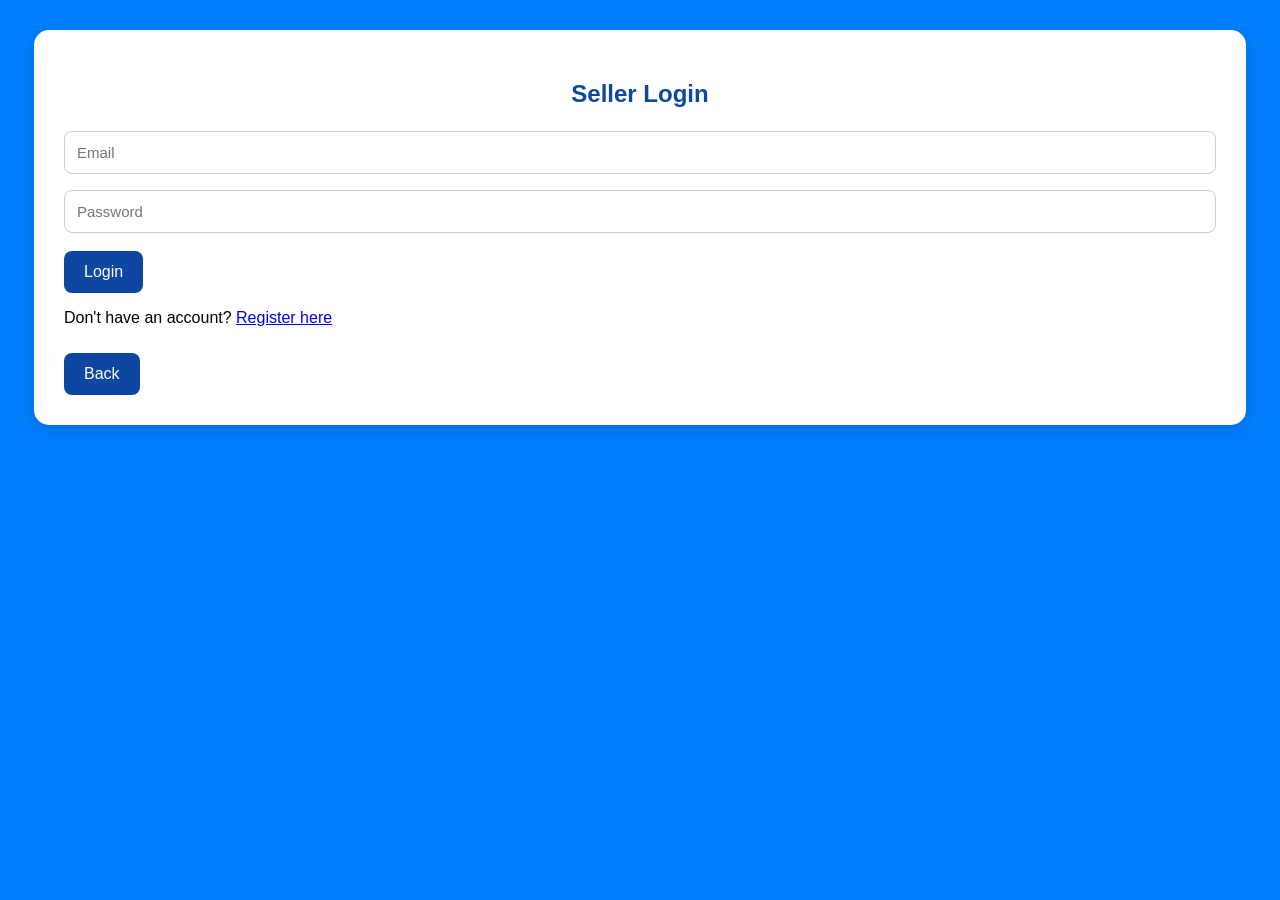
<file: src/main/resources/static/seller/seller-dashboard.html>
<!DOCTYPE html>
<html lang="en">
<head>
  <meta charset="UTF-8" />
  <meta name="viewport" content="width=device-width, initial-scale=1.0">
  <title>Seller Dashboard - DreamHome</title>
  <link rel="stylesheet" href="../css/style.css" />
  <script src="../js/common.js"></script>
  <script src="seller.js"></script>
</head>
<body onload="initSellerDashboard()">

  <!-- Header -->
  <div class="header">
    <div class="header-content">
      <h1>🏠 DreamHome - Seller Dashboard</h1>
      <button class="logout-btn" onclick="logout('seller')">Logout</button>
    </div>
  </div>

  <div class="container">
    <!-- Upload House Page -->
    <div id="uploadPage" class="form-container">
      <h2>📝 Upload New Property</h2>
      <p>Add your property details to start connecting with potential buyers</p>

      <form onsubmit="uploadHouse(); return false;">
        <div class="form-group">
          <label class="form-label" for="houseModel">Property Name *</label>
          <input type="text" id="houseModel" class="form-input" placeholder="e.g., Modern Villa, Luxury Apartment" required />
        </div>

        <div class="form-group">
          <label class="form-label" for="price">Price (₹) *</label>
          <input type="number" id="price" class="form-input" placeholder="5000000" required />
        </div>

        <div class="form-group">
          <label class="form-label" for="sqft">Area (sq ft) *</label>
          <input type="number" id="sqft" class="form-input" placeholder="1200" required />
        </div>

        <div class="form-group">
          <label class="form-label" for="city">City *</label>
          <input type="text" id="city" class="form-input" placeholder="Bangalore" required />
        </div>

        <div class="form-group">
          <label class="form-label" for="state">State *</label>
          <input type="text" id="state" class="form-input" placeholder="Karnataka" required />
        </div>

        <div class="form-group">
          <label class="form-label" for="contactNumber">Contact Number *</label>
          <input type="tel" id="contactNumber" class="form-input" placeholder="+91 9876543210" required />
        </div>

        <div class="form-group">
          <label class="form-label" for="status">Property Status</label>
          <input type="text" id="status" class="form-input" placeholder="Available" value="Available" />
        </div>

        <div class="form-group">
          <label class="form-label" for="imagePath">Property Image *</label>
          <input type="file" id="imagePath" class="form-file" accept="image/*" required />
          <small style="color: #666; font-size: 12px; margin-top: 5px; display: block;">
            Supported formats: JPG, PNG, GIF (Max 5MB)
          </small>
        </div>

        <button type="submit" class="btn btn-success">
          🚀 Upload Property
        </button>
      </form>

      <div style="margin-top: 20px; text-align: center;">
        <button class="btn" onclick="showUploadedHouses()">
          📋 View My Properties
        </button>
      </div>
    </div>

    <!-- Uploaded Houses Page -->
    <div id="viewPage" class="hidden">
      <div class="form-container">
        <div style="display: flex; justify-content: space-between; align-items: center; margin-bottom: 20px; gap: 10px;">
          <h2>🏠 Your Properties</h2>
          <div>
            <button class="btn" onclick="loadAllHousesForSeller()">View All</button>
            <button class="btn btn-secondary" onclick="showUploadPage()">➕ Add New Property</button>
          </div>
        </div>

        <div id="houseContainer" class="grid">
          <div class="loading">
            <p>Loading your properties...</p>
          </div>
        </div>
      </div>
    </div>
  </div>

  <!-- Edit House Modal -->
  <div id="editModal" class="hidden" style="position: fixed; inset: 0; background: rgba(0,0,0,0.45); display: flex; align-items: center; justify-content: center; z-index: 1000;">
    <div class="form-container" style="max-width: 520px; width: 92%;">
      <h2>✏️ Edit Property</h2>
      <form onsubmit="submitUpdateHouse(); return false;">
        <input type="hidden" id="edit_houseId" />
        <div class="form-group">
          <label class="form-label" for="edit_houseModel">Property Name *</label>
          <input type="text" id="edit_houseModel" class="form-input" required />
        </div>
        <div class="form-group">
          <label class="form-label" for="edit_price">Price (₹) *</label>
          <input type="number" id="edit_price" class="form-input" required />
        </div>
        <div class="form-group">
          <label class="form-label" for="edit_sqft">Area (sq ft) *</label>
          <input type="number" id="edit_sqft" class="form-input" required />
        </div>
        <div class="form-group">
          <label class="form-label" for="edit_city">City *</label>
          <input type="text" id="edit_city" class="form-input" required />
        </div>
        <div class="form-group">
          <label class="form-label" for="edit_state">State *</label>
          <input type="text" id="edit_state" class="form-input" required />
        </div>
        <div class="form-group">
          <label class="form-label" for="edit_contactNumber">Contact Number *</label>
          <input type="tel" id="edit_contactNumber" class="form-input" required />
        </div>
        <div class="form-group">
          <label class="form-label" for="edit_status">Property Status</label>
          <input type="text" id="edit_status" class="form-input" placeholder="Available" />
        </div>

        <div style="display: flex; gap: 10px; justify-content: flex-end; margin-top: 12px;">
          <button type="button" class="btn btn-secondary" onclick="closeEditModal()">Cancel</button>
          <button type="submit" class="btn btn-success">💾 Save Changes</button>
        </div>
      </form>
    </div>
  </div>

  <script>
    // Flash message support from edit page
    function showDashboardFlashIfAny() {
      try {
        const urlParams = new URLSearchParams(window.location.search);
        // No alert here to avoid duplicate messages; edit page already shows it
      } catch (e) {}
    }
    // Enhanced seller dashboard functionality
    function showUploadedHouses() {
      document.getElementById("uploadPage").classList.add("hidden");
      document.getElementById("viewPage").classList.remove("hidden");
      
      // Load houses with loading state
      loadSellerHouses();
    }

    function showUploadPage() {
      document.getElementById("viewPage").classList.add("hidden");
      document.getElementById("uploadPage").classList.remove("hidden");
    }

    // Enhanced house loading with better UI
    async function loadSellerHouses() {
      window.houseById = {};
      const jwt = getCleanJWT();
      if (!jwt) {
        alert("Please login first!");
        window.location.href = "login.html";
        return;
      }

      const container = document.getElementById("houseContainer");
      container.innerHTML = `
        <div class="loading">
          <p>Loading your properties...</p>
        </div>
      `;

      try {
        const res = await fetch("/api/houseDetails/retrieve-seller-houses", {
          method: "GET",
          headers: { "Authorization": "Bearer " + jwt }
        });

        if (!res.ok) {
          throw new Error(`HTTP ${res.status}: ${res.statusText}`);
        }

        const data = await res.json();
        const houses = Array.isArray(data.seller_houses_list) ? data.seller_houses_list : [];

        if (houses.length === 0) {
          container.innerHTML = `
            <div class="empty-state">
              <h3>No Properties Yet</h3>
              <p>You haven't uploaded any properties yet. Start by adding your first property!</p>
              <button class="btn" onclick="showUploadPage()">
                ➕ Upload First Property
              </button>
            </div>
          `;
          return;
        }

        container.innerHTML = "";
        houses.forEach(house => {
          window.houseById[String(house.houseId)] = house;
          const houseCard = createHouseCard(house);
          container.appendChild(houseCard);
        });

      } catch (err) {
        console.error("Error loading seller houses:", err);
        container.innerHTML = `
          <div class="empty-state">
            <h3>Error Loading Properties</h3>
            <p>We couldn't load your properties. Please try again.</p>
            <button class="btn" onclick="loadSellerHouses()">
              🔄 Retry
            </button>
          </div>
        `;
      }
    }

    function createHouseCard(house) {
      const card = document.createElement("div");
      card.className = "card";
      
      const imageSrc = (typeof resolveImageUrl === "function" ? resolveImageUrl(house.imagePath) : (house.imagePath || "").trim()) || (typeof getLocalPlaceholderImageUrl === "function" ? getLocalPlaceholderImageUrl() : "/images/placeholder.svg");
      const adminStatus = house.adminStatus?.trim() || "pending";
      
      card.innerHTML = `
        <img src="${imageSrc}" alt="${house.houseModel}"
             onerror="this.onerror=null; this.src=(typeof getLocalPlaceholderImageUrl==='function'?getLocalPlaceholderImageUrl():'/images/placeholder.svg')">
        <div class="card-content">
          <h3>${house.houseModel || "Property"}</h3>
          <p><strong>🏷️ Property ID:</strong> ${house.houseId}</p>
          <p><strong>📐 Area:</strong> ${house.sqft} sq ft</p>
          <p><strong>📍 Location:</strong> ${house.city}, ${house.state}</p>
          <p><strong>📞 Contact:</strong> ${house.contactNumber}</p>
          <p><strong>🏷️ Status:</strong> ${house.status || 'Available'}</p>
          
          <div class="price">₹${Number(house.price).toLocaleString()}</div>
          
          <div style="display:flex; justify-content: space-between; align-items:center; gap:8px; margin-top: 10px;">
            <span class="status status-${adminStatus.toLowerCase()}">${adminStatus}</span>
            <div style="display:flex; gap:8px;">
              <button class="btn" onclick="openEditPage(${house.houseId})">✏️ Edit</button>
              <button class="btn btn-secondary" onclick="deleteHouse(${house.houseId})">🗑️ Delete</button>
            </div>
          </div>
        </div>
      `;
      
      return card;
    }

    function openEditModal(houseId) {
      const house = window.houseById && window.houseById[String(houseId)];
      if (!house) return;
      document.getElementById("edit_houseId").value = house.houseId;
      document.getElementById("edit_houseModel").value = house.houseModel || "";
      document.getElementById("edit_price").value = house.price || "";
      document.getElementById("edit_sqft").value = house.sqft || "";
      document.getElementById("edit_city").value = house.city || "";
      document.getElementById("edit_state").value = house.state || "";
      document.getElementById("edit_contactNumber").value = house.contactNumber || "";
      document.getElementById("edit_status").value = house.status || "";
      document.getElementById("editModal").classList.remove("hidden");
    }

    function openEditPage(houseId) {
      try { localStorage.setItem('editingHouseId', String(houseId)); } catch (e) {}
      window.location.href = `edit-house.html?houseId=${encodeURIComponent(houseId)}`;
    }

    function closeEditModal() {
      document.getElementById("editModal").classList.add("hidden");
    }

    async function submitUpdateHouse() {
      const jwt = getCleanJWT();
      if (!jwt) {
        alert("Please login first!");
        window.location.href = "login.html";
        return;
      }

      const houseId = document.getElementById("edit_houseId").value;
      const existing = (window.houseById && window.houseById[String(houseId)]) || {};
      const body = {
        houseModel: document.getElementById("edit_houseModel").value.trim(),
        price: Number(document.getElementById("edit_price").value),
        sqft: Number(document.getElementById("edit_sqft").value),
        city: document.getElementById("edit_city").value.trim(),
        state: document.getElementById("edit_state").value.trim(),
        contactNumber: document.getElementById("edit_contactNumber").value.trim(),
        status: (document.getElementById("edit_status").value || "Available").trim(),
        imagePath: existing.imagePath || "",
        adminStatus: existing.adminStatus || "pending"
      };

      try {
        const res = await fetch(`/api/houseDetails/update-house?houseId=${encodeURIComponent(houseId)}` , {
          method: "PUT",
          headers: {
            "Content-Type": "application/json",
            "Authorization": "Bearer " + jwt
          },
          body: JSON.stringify(body)
        });

        if (!res.ok) {
          const text = await res.text();
          throw new Error(text || "Update failed");
        }
        await res.json();
        alert("Property updated successfully.");
        closeEditModal();
        loadSellerHouses();
      } catch (err) {
        console.error("Update error:", err);
        alert("Failed to update property.");
      }
    }

    async function deleteHouse(houseId) {
      const jwt = getCleanJWT();
      if (!jwt) {
        alert("Please login first!");
        window.location.href = "login.html";
        return;
      }
      if (!confirm("Are you sure you want to delete this property?")) return;
      try {
        const res = await fetch(`/api/houseDetails/delete-house?houseId=${encodeURIComponent(houseId)}`, {
          method: "DELETE",
          headers: { "Authorization": "Bearer " + jwt }
        });
        if (!res.ok) {
          const text = await res.text();
          throw new Error(text || "Delete failed");
        }
        await res.json();
        alert("Property deleted successfully.");
        loadSellerHouses();
      } catch (err) {
        console.error("Delete error:", err);
        alert("Failed to delete property.");
      }
    }

    // Initialize seller dashboard
    function initSellerDashboard() {
      const jwt = getJWT('seller');
      if (!jwt) {
        alert("Please login first!");
        window.location.href = "login.html";
        return;
      }
      // if redirected with view flag, open the images view
      showDashboardFlashIfAny();
      const urlParams = new URLSearchParams(window.location.search);
      if (urlParams.get('updated') === '1' || urlParams.get('view') === 'my') {
        showUploadedHouses();
      }
    }

    // Helper function to get clean JWT
    function getCleanJWT() {
      const token = localStorage.getItem("sellerJWT");
      if (!token) return null;
      return token.trim().replace(/^"|"$/g, "");
    }

    // Fallback: ensure View All is available globally
    window.loadAllHousesForSeller = window.loadAllHousesForSeller || async function() {
      const jwt = getCleanJWT();
      if (!jwt) {
        alert("Please login first!");
        window.location.href = "login.html";
        return;
      }
      const container = document.getElementById("houseContainer");
      container.innerHTML = `<div class="loading"><p>Loading all properties...</p></div>`;
      try {
        const res = await fetch("/api/houseDetails/retrieve-all-houses", {
          method: "GET",
          headers: { "Authorization": "Bearer " + jwt }
        });
        if (!res.ok) throw new Error(`HTTP ${res.status}`);
        const data = await res.json();
        const houses = Array.isArray(data.houses_list) ? data.houses_list : [];
        container.innerHTML = "";
        if (houses.length === 0) {
          container.innerHTML = "<p>No properties available.</p>";
          return;
        }
        houses.forEach(house => {
          const imageSrc = (typeof resolveImageUrl === "function" ? resolveImageUrl(house.imagePath) : (house.imagePath || "").trim()) || (typeof getLocalPlaceholderImageUrl === "function" ? getLocalPlaceholderImageUrl() : "/images/placeholder.svg");
          const adminStatusColor = house.adminStatus?.trim() === "Approved" ? "green" : house.adminStatus?.trim() === "Rejected" ? "red" : "orange";
          const card = document.createElement("div");
          card.className = "card";
          card.innerHTML = `
            <img src="${imageSrc}" alt="House Image" onerror="this.onerror=null; this.src=(typeof getLocalPlaceholderImageUrl==='function'?getLocalPlaceholderImageUrl():'/images/placeholder.svg')">
            <div class="card-content">
              <h3>${house.houseModel || "House"}</h3>
              <p><strong>HouseId:</strong> ${house.houseId}</p>
              <p><strong>Price:</strong> ₹${house.price}</p>
              <p><strong>Sqft:</strong> ${house.sqft}</p>
              <p><strong>City:</strong> ${house.city}</p>
              <p><strong>State:</strong> ${house.state}</p>
              <p><strong>Contact:</strong> ${house.contactNumber}</p>
              <p><strong>Status:</strong> ${house.status}</p>
              <p><strong>AdminStatus:</strong> <span style="color:${adminStatusColor}; font-weight:bold;">${house.adminStatus}</span></p>
            </div>`;
          container.appendChild(card);
        });
      } catch (e) {
        console.error("Seller View All error:", e);
        alert("Failed to load all properties.");
      }
    };
  </script>
</body>
</html>
</file>
<file: src/main/resources/static/css/style.css>
/* -----------------------------------------------------
   GLOBAL STYLES
------------------------------------------------------ */
body {
  font-family: 'Poppins', sans-serif;
  background-color: #007FFF; /* Sky Blue Background for all pages */
  margin: 0;
  padding: 0;
  min-height: 100vh;
  display: flex;
  flex-direction: column;
}

/* Utility */
.hidden { display: none !important; }

/* -----------------------------------------------------
   HEADER / NAVBAR
------------------------------------------------------ */
header {
  background-color: #87ceeb; /* Matches body */
  color: white;
  padding: 15px 40px;
  display: flex;
  justify-content: space-between;
  align-items: center;
  box-shadow: 0 2px 10px rgba(0, 0, 0, 0.3);
}

header h1 {
  font-size: 24px;
  font-weight: 600;
}

header button {
  background: white;
  color: #0d47a1;
  border: none;
  padding: 8px 15px;
  border-radius: 8px;
  cursor: pointer;
  font-weight: bold;
  transition: 0.3s;
}

header button:hover {
  background: #e3f2fd;
}

/* -----------------------------------------------------
   MAIN CONTAINER
------------------------------------------------------ */
.container {
  background: white;
  margin: 30px auto;
  padding: 30px;
  border-radius: 15px;
  box-shadow: 0 5px 20px rgba(0, 0, 0, 0.15);
  width: 90%;
  max-width: 1300px;
}

/* -----------------------------------------------------
   FORMS (LOGIN / UPLOAD / FILTERS)
------------------------------------------------------ */
input,
select {
  width: 100%;
  margin: 8px 0;
  padding: 12px;
  border-radius: 8px;
  border: 1px solid #ccc;
  font-size: 15px;
  box-sizing: border-box;
}

button {
  background-color: #0d47a1;
  color: white;
  border: none;
  padding: 12px 20px;
  margin-top: 10px;
  border-radius: 8px;
  cursor: pointer;
  font-size: 16px;
  font-weight: 500;
  transition: 0.3s;
}

button:hover {
  background-color: #083b8c;
}

h2,
h3 {
  color: #0d47a1;
  margin-bottom: 15px;
  text-align: center;
}

/* -----------------------------------------------------
   FILTER BUTTONS (CITY SELECTION)
------------------------------------------------------ */
.city-buttons {
  display: flex;
  flex-wrap: wrap;
  justify-content: center;
  gap: 10px;
  margin-bottom: 20px;
}

.city-buttons button {
  background-color: #0d47a1;
  color: white;
  border: none;
  padding: 10px 18px;
  border-radius: 20px;
  cursor: pointer;
  transition: background 0.3s;
}

.city-buttons button:hover {
  background-color: #083b8c;
}

/* -----------------------------------------------------
   GRID — FIXED & RESPONSIVE
------------------------------------------------------ */
.grid {
  display: grid;
  grid-template-columns: repeat(auto-fit, minmax(320px, 350px));
  justify-content: center;
  gap: 25px;
  margin-top: 25px;
  padding: 10px;
}
/* When there’s only one card, center it */
.grid:has(.card:only-child) {
  justify-content: center;
}

/* -----------------------------------------------------
   PROPERTY CARD DESIGN
------------------------------------------------------ */
.card {
  background: #f8f9fa;
  border-radius: 15px;
  overflow: hidden;
  width: 100%;
  max-width: 400px;
  margin: auto;
  box-shadow: 0 2px 15px rgba(0,0,0,0.1);
}
.card:hover {
  transform: translateY(-5px);
  box-shadow: 0 4px 20px rgba(0, 0, 0, 0.15);
}

/* IMAGE */


.card img {
  width: 100%;
  height: 220px;
  object-fit: cover;
  display: block;
}
/* CONTENT */
.card-content {
  padding: 15px 20px;
}

.card-content h4 {
  color: #0d47a1;
  margin-bottom: 8px;
  text-align: center;
}

.card-content p {
  color: #333;
  font-size: 14px;
  margin: 5px 0;
}

/* PRICE */
.price {
  font-weight: 600;
  color: #0d47a1;
  font-size: 16px;
  margin-top: 10px;
}

/* STATUS BADGE */
.status {
  display: inline-block;
  background: #e8f5e9;
  color: #2e7d32;
  font-weight: 600;
  border-radius: 8px;
  padding: 5px 10px;
  margin-top: 5px;
}

/* -----------------------------------------------------
   BUTTONS INSIDE CARD
------------------------------------------------------ */
.action-buttons {
  display: flex;
  justify-content: space-between;
  align-items: center;
  margin-top: 15px;
}

.action-buttons a,
.action-buttons button {
  flex: 1;
  margin: 0 5px;
  text-align: center;
  text-decoration: none;
  background-color: #0d47a1;
  color: white;
  border-radius: 8px;
  padding: 10px;
  font-size: 14px;
  transition: background 0.3s;
}

.action-buttons a:hover,
.action-buttons button:hover {
  background-color: #083b8c;
}

/* Favorite Button */
.favorite {
  background-color: #e53935;
}

.favorite:hover {
  background-color: #c62828;
}

/* -----------------------------------------------------
   DELETE BUTTON (SELLER SIDE)
------------------------------------------------------ */
.delete-btn {
  background-color: #ff0000 !important; /* Bright Red Delete Button */
  color: white !important; /* White text color for contrast */
  border: none;
  padding: 10px 16px;
  border-radius: 6px;
  cursor: pointer;
  font-weight: bold;
  transition: background 0.2s ease-in-out, transform 0.2s ease; /* Added transform for hover effect */
  width: 100%;
  text-align: center;
}

.delete-btn:hover {
  background-color: #cc0000; /* Darker red on hover for a visual effect */
  transform: scale(1.05); /* Slight zoom effect on hover */
}


/* -----------------------------------------------------
   RESPONSIVE DESIGN
------------------------------------------------------ */
@media (max-width: 1024px) {
  .container {
    width: 95%;
  }
  .grid {
    grid-template-columns: repeat(2, minmax(0, 1fr));
  }
}

@media (max-width: 768px) {
  header {
    flex-direction: column;
    align-items: flex-start;
    text-align: left;
  }

  header h1 {
    margin-bottom: 10px;
  }

  .card {
    width: 100%;
  }

  .grid {
    grid-template-columns: 1fr;
  }

  .action-buttons {
    flex-direction: column;
  }

  .action-buttons a,
  .action-buttons button {
    width: 100%;
    margin: 5px 0;
  }
}

@media (max-width: 480px) {
  .card-content {
    padding: 10px;
  }

  .card-content p {
    font-size: 13px;
  }

  button {
    font-size: 14px;
  }
}
</file>
